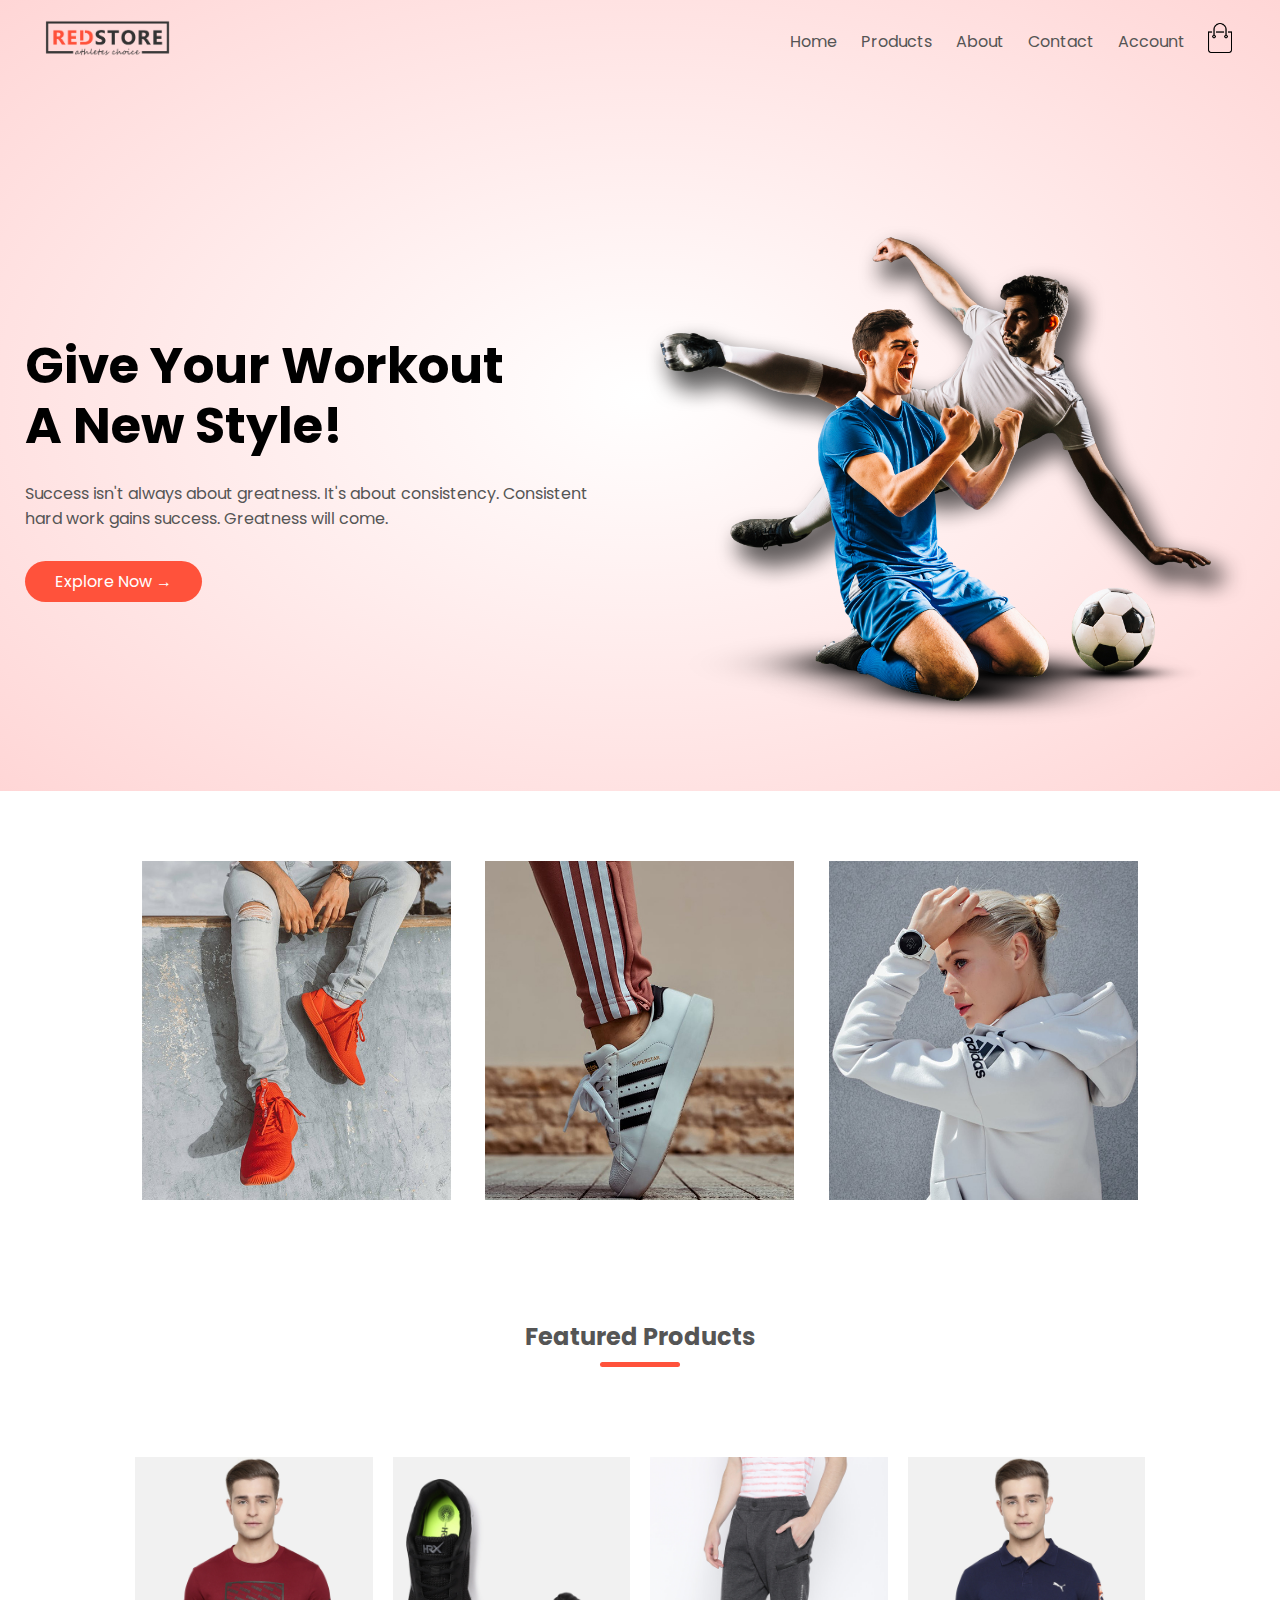
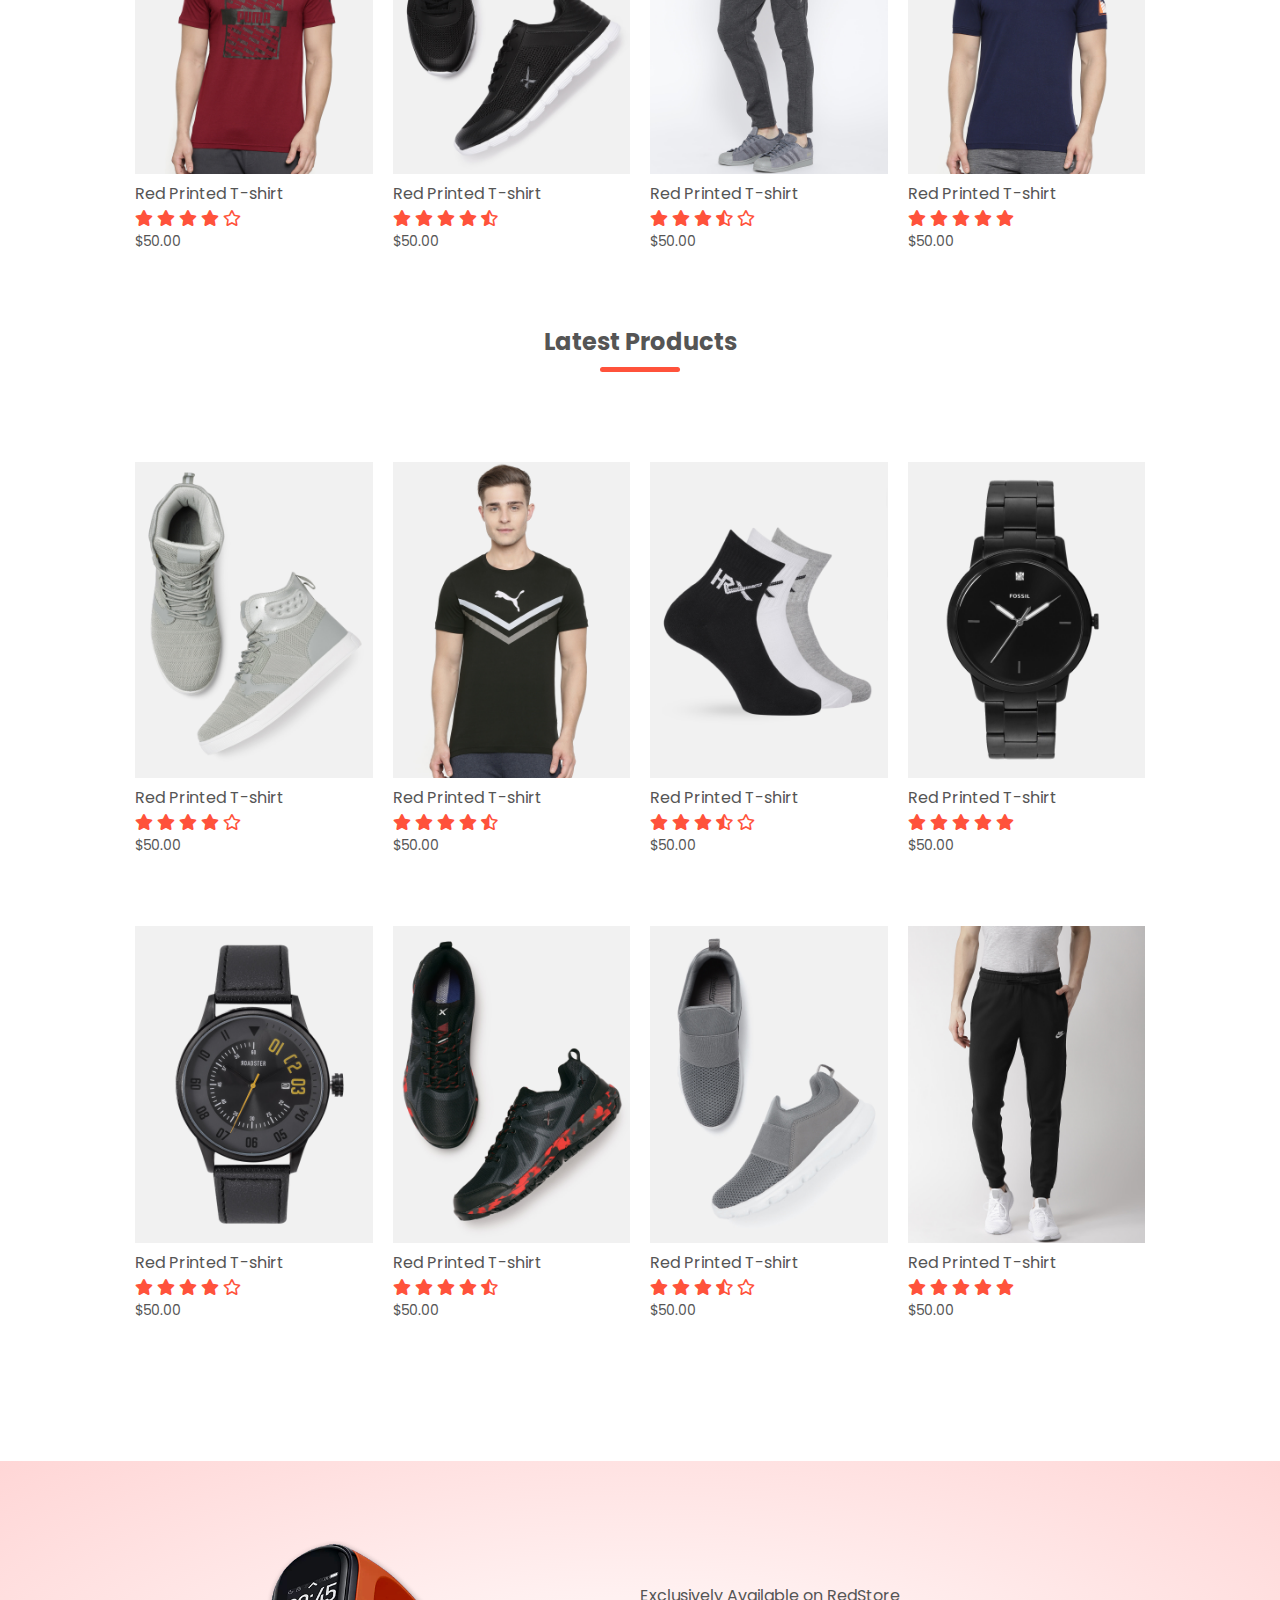
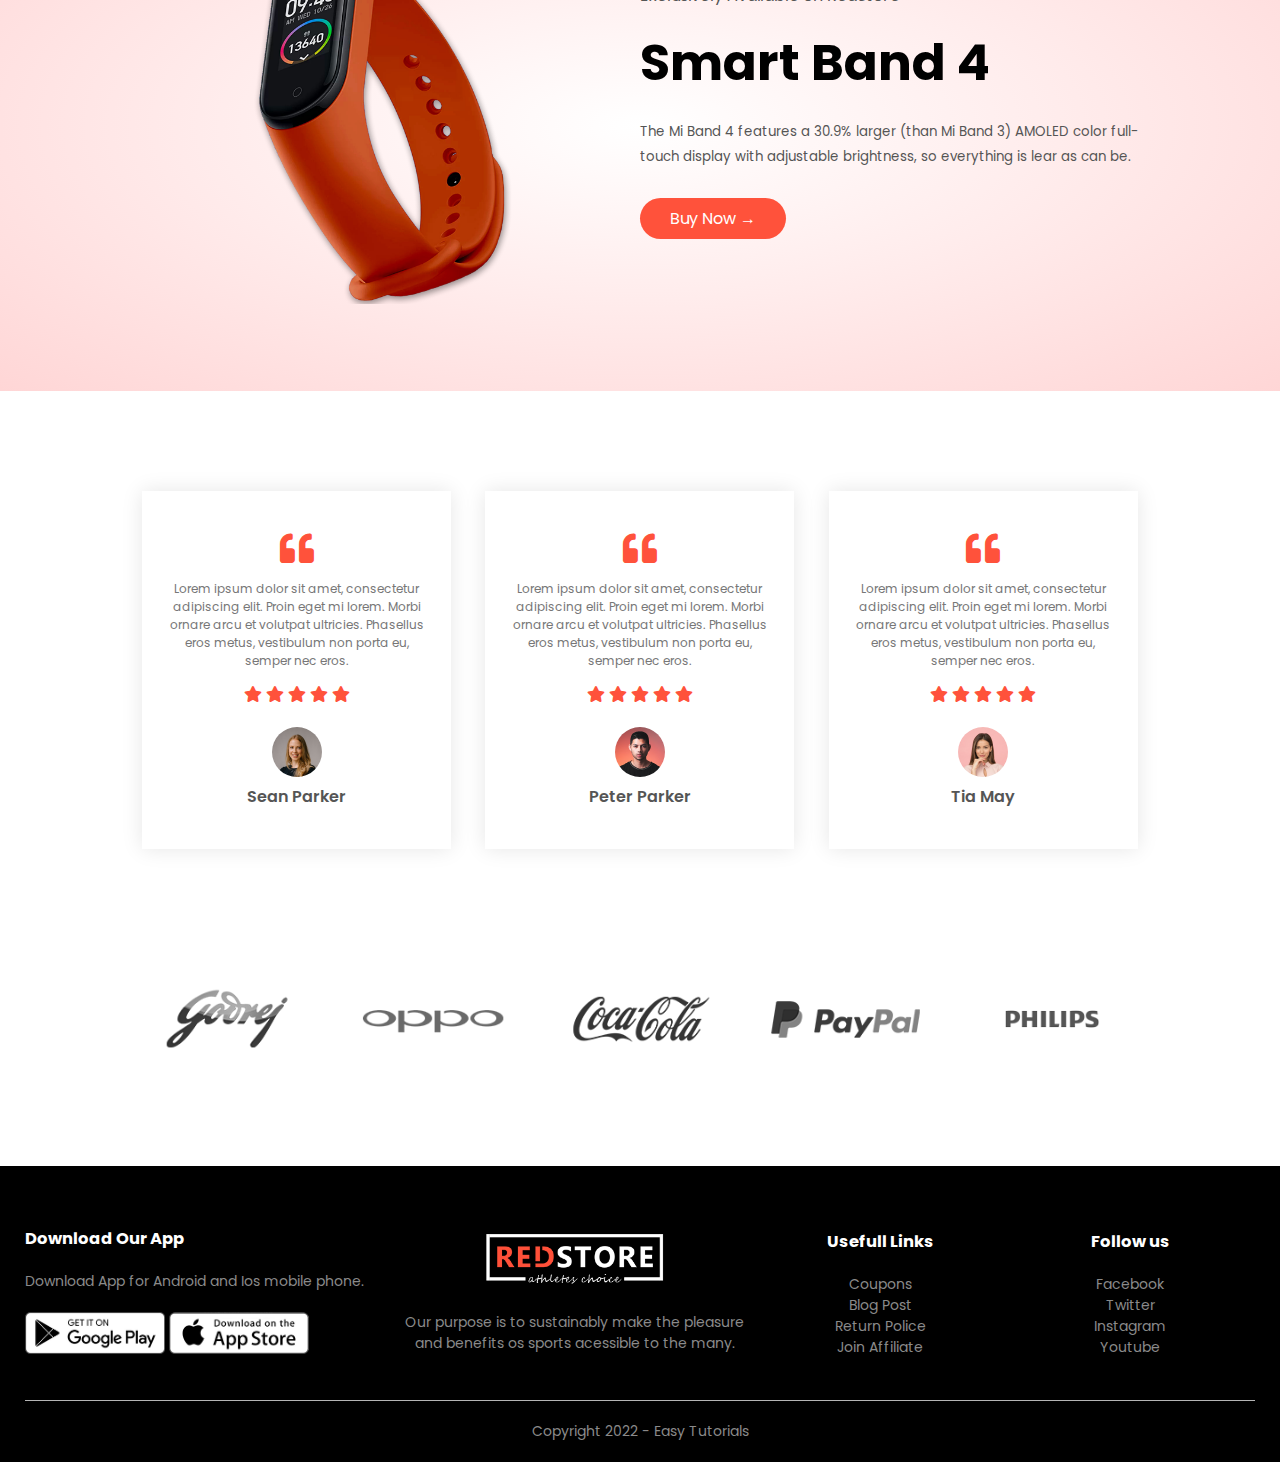
<file: index.html>
<!DOCTYPE html>
<html lang="en">
<head>
    <meta charset="UTF-8">
    <meta http-equiv="X-UA-Compatible" content="IE=edge">
    <meta name="viewport" content="width=device-width initial-scale=1.0">
    <link rel="stylesheet" href="style.css">
    <link rel="preconnect" href="https://fonts.googleapis.com">
    <link rel="preconnect" href="https://fonts.gstatic.com" crossorigin>
    <link href="https://fonts.googleapis.com/css2?family=Poppins:wght@300;400;500;600;700&display=swap" rel="stylesheet">     
    <link rel="stylesheet" href="https://cdnjs.cloudflare.com/ajax/libs/font-awesome/5.11.2/css/all.css"> <!-- link pra usar icones do awesome -->
    <title>RedStore - Ecommerce Website Design</title>
</head>
<body>

    <!-- header e primeira section -->

    <header>
        <div class="container">
            <div class="navbar">
                <div class="logo">
                    <a href="index.html"><img src="img/logo.png" width="125px"></a> <!-- posso definir largura aqui, nao precisa ser no style.css -->
                </div>
                <nav>
                    <ul id="MenuItems">
                        <li><a href="index.html">Home</a></li>
                        <li><a href="products.html">Products</a></li>
                        <li><a href="index.html">About</a></li>
                        <li><a href="index.html">Contact</a></li>
                        <li><a href="account.html">Account</a></li>
                    </ul>
                </nav>
                <a href="cart.html"><img src="img/cart.png" width="30px" height="30px"></a>
                <img src="img/menu.png" class="menu-icon" onclick="menutoggle()"> <!-- adiciona o botão de menu hamburguer em telas menores -->
            </div>
            <div class="row">
                <div class="col-2">
                    <h1>Give Your Workout<br>A New Style!</h1> <!-- <br> divide a frase no meio -->
                    <p>Success isn't always about greatness. It's about consistency. Consistent<br>hard work gains success. Greatness will come.</p>
                    <a href="#" class="btn">Explore Now &#x2192;</a>
                </div>
                <div class="col-2">
                    <img src="img/image1.png" alt="">
                </div>
            </div>
        </div>
    </header>

    <!-- Categorias -->

    <section class="categories">
        <div class="small-container">
            <div class="row"> <!-- criando 3 colunas -->
                <div class="col-3">
                    <img src="img/category-1.jpg" alt="">
                </div>
                <div class="col-3">
                    <img src="img/category-2.jpg" alt="">
                </div>
                <div class="col-3">
                    <img src="img/category-3.jpg" alt="">
                </div>
            </div>
        </div>
    </section>

    <!-- Produtos -->

    <main class="small-container">

        <h2 class="title">Featured Products</h2>

        <div class="row">

            <div class="col-4">
                <a href="products-details.html"><img src="img/product-1.jpg"></a>
                <a href="products-details.html"><h4>Red Printed T-shirt</h4></a>
                <div class="rating">  <!-- colocando qtde de estrelas do produto -->
                    <i class="fa fa-star"></i>
                    <i class="fa fa-star"></i>
                    <i class="fa fa-star"></i>
                    <i class="fa fa-star"></i>
                    <i class="far fa-star"></i>
                </div>
                <p>$50.00</p>
            </div>
            
            <div class="col-4">
                <img src="img/product-2.jpg" alt="">
                <h4>Red Printed T-shirt</h4>
                <div class="rating">  <!-- colocando qtde de estrelas do produto -->
                    <i class="fa fa-star"></i>
                    <i class="fa fa-star"></i>
                    <i class="fa fa-star"></i>
                    <i class="fa fa-star"></i>
                    <i class="fas fa-star-half-alt"></i>
                </div>
                <p>$50.00</p>
            </div>
            
            <div class="col-4">
                <img src="img/product-3.jpg" alt="">
                <h4>Red Printed T-shirt</h4>
                <div class="rating">  <!-- colocando qtde de estrelas do produto -->
                    <i class="fa fa-star"></i>
                    <i class="fa fa-star"></i>
                    <i class="fa fa-star"></i>
                    <i class="fas fa-star-half-alt"></i>
                    <i class="far fa-star"></i>
                </div>
                <p>$50.00</p>
            </div>
            
            <div class="col-4">
                <img src="img/product-4.jpg" alt="">
                <h4>Red Printed T-shirt</h4>
                <div class="rating">  <!-- colocando qtde de estrelas do produto -->
                    <i class="fa fa-star"></i>
                    <i class="fa fa-star"></i>
                    <i class="fa fa-star"></i>
                    <i class="fa fa-star"></i>
                    <i class="fa fa-star"></i>
                </div>
                <p>$50.00</p>
            </div>
        </div>

        <h2 class="title">Latest Products</h2>

        <div class="row">

            <div class="col-4">
                <img src="img/product-5.jpg" alt="">
                <h4>Red Printed T-shirt</h4>
                <div class="rating">  <!-- colocando qtde de estrelas do produto -->
                    <i class="fa fa-star"></i>
                    <i class="fa fa-star"></i>
                    <i class="fa fa-star"></i>
                    <i class="fa fa-star"></i>
                    <i class="far fa-star"></i>
                </div>
                <p>$50.00</p>
            </div>
            
            <div class="col-4">
                <img src="img/product-6.jpg" alt="">
                <h4>Red Printed T-shirt</h4>
                <div class="rating">  <!-- colocando qtde de estrelas do produto -->
                    <i class="fa fa-star"></i>
                    <i class="fa fa-star"></i>
                    <i class="fa fa-star"></i>
                    <i class="fa fa-star"></i>
                    <i class="fas fa-star-half-alt"></i>
                </div>
                <p>$50.00</p>
            </div>
            
            <div class="col-4">
                <img src="img/product-7.jpg" alt="">
                <h4>Red Printed T-shirt</h4>
                <div class="rating">  <!-- colocando qtde de estrelas do produto -->
                    <i class="fa fa-star"></i>
                    <i class="fa fa-star"></i>
                    <i class="fa fa-star"></i>
                    <i class="fas fa-star-half-alt"></i>
                    <i class="far fa-star"></i>
                </div>
                <p>$50.00</p>
            </div>
            
            <div class="col-4">
                <img src="img/product-8.jpg" alt="">
                <h4>Red Printed T-shirt</h4>
                <div class="rating">  <!-- colocando qtde de estrelas do produto -->
                    <i class="fa fa-star"></i>
                    <i class="fa fa-star"></i>
                    <i class="fa fa-star"></i>
                    <i class="fa fa-star"></i>
                    <i class="fa fa-star"></i>
                </div>
                <p>$50.00</p>
            </div>
        </div>

        <div class="row">

            <div class="col-4">
                <img src="img/product-9.jpg" alt="">
                <h4>Red Printed T-shirt</h4>
                <div class="rating">  <!-- colocando qtde de estrelas do produto -->
                    <i class="fa fa-star"></i>
                    <i class="fa fa-star"></i>
                    <i class="fa fa-star"></i>
                    <i class="fa fa-star"></i>
                    <i class="far fa-star"></i>
                </div>
                <p>$50.00</p>
            </div>
            
            <div class="col-4">
                <img src="img/product-10.jpg" alt="">
                <h4>Red Printed T-shirt</h4>
                <div class="rating">  <!-- colocando qtde de estrelas do produto -->
                    <i class="fa fa-star"></i>
                    <i class="fa fa-star"></i>
                    <i class="fa fa-star"></i>
                    <i class="fa fa-star"></i>
                    <i class="fas fa-star-half-alt"></i>
                </div>
                <p>$50.00</p>
            </div>
            
            <div class="col-4">
                <img src="img/product-11.jpg" alt="">
                <h4>Red Printed T-shirt</h4>
                <div class="rating">  <!-- colocando qtde de estrelas do produto -->
                    <i class="fa fa-star"></i>
                    <i class="fa fa-star"></i>
                    <i class="fa fa-star"></i>
                    <i class="fas fa-star-half-alt"></i>
                    <i class="far fa-star"></i>
                </div>
                <p>$50.00</p>
            </div>
            
            <div class="col-4">
                <img src="img/product-12.jpg" alt="">
                <h4>Red Printed T-shirt</h4>
                <div class="rating">  <!-- colocando qtde de estrelas do produto -->
                    <i class="fa fa-star"></i>
                    <i class="fa fa-star"></i>
                    <i class="fa fa-star"></i>
                    <i class="fa fa-star"></i>
                    <i class="fa fa-star"></i>
                </div>
                <p>$50.00</p>
            </div>
        </div>
    </main>

    <!-- Ofertas -->

    <section class="offer">
        <div class="small-container">
            <div class="row">
                <div class="col-2">
                    <img class="offer-img" src="img/exclusive.png">
                </div>
                <div class="col-2">
                    <p>Exclusively Available on RedStore</p>
                    <h1>Smart Band 4</h1>
                    <small>The Mi Band 4 features a 30.9% larger (than Mi Band 3) AMOLED color full-touch display with adjustable brightness, so everything is lear as can be.</small>
                    <a href="" class="btn">Buy Now &#8594</a>
                </div>
            </div>
        </div>
    </section>

    <!-- Opiniões -->

    <section class="testimonial">
        <div class="small-container">
            <div class="row">

                <div class="col-3"> <!-- Primeiro usuario -->
                    <i class="fas fa-quote-left"></i>
                    <p>Lorem ipsum dolor sit amet, consectetur adipiscing elit. Proin eget mi lorem. Morbi ornare arcu et volutpat ultricies. Phasellus eros metus, vestibulum non porta eu, semper nec eros.</p>
                    <div class="rating">  <!-- colocando qtde de estrelas do produto -->
                        <i class="fa fa-star"></i>
                        <i class="fa fa-star"></i>
                        <i class="fa fa-star"></i>
                        <i class="fa fa-star"></i>
                        <i class="fa fa-star"></i>
                    </div>
                    <img src="img/user-1.png" alt="">
                    <h3>Sean Parker</h3>
                </div>

                <div class="col-3"> <!-- Segundo usuario -->
                    <i class="fas fa-quote-left"></i>
                    <p>Lorem ipsum dolor sit amet, consectetur adipiscing elit. Proin eget mi lorem. Morbi ornare arcu et volutpat ultricies. Phasellus eros metus, vestibulum non porta eu, semper nec eros.</p>
                    <div class="rating">  <!-- colocando qtde de estrelas do produto -->
                        <i class="fa fa-star"></i>
                        <i class="fa fa-star"></i>
                        <i class="fa fa-star"></i>
                        <i class="fa fa-star"></i>
                        <i class="fa fa-star"></i>
                    </div>
                    <img src="img/user-2.png" alt="">
                    <h3>Peter Parker</h3>
                </div>

                <div class="col-3"> <!-- Terceiro usuario -->
                    <i class="fas fa-quote-left"></i>
                    <p>Lorem ipsum dolor sit amet, consectetur adipiscing elit. Proin eget mi lorem. Morbi ornare arcu et volutpat ultricies. Phasellus eros metus, vestibulum non porta eu, semper nec eros.</p>
                    <div class="rating">  <!-- colocando qtde de estrelas do produto -->
                        <i class="fa fa-star"></i>
                        <i class="fa fa-star"></i>
                        <i class="fa fa-star"></i>
                        <i class="fa fa-star"></i>
                        <i class="fa fa-star"></i>
                    </div>
                    <img src="img/user-3.png" alt="">
                    <h3>Tia May</h3>
                </div>
                
            </div>

        </div>
    </section>

    <!-- Marcas -->

    <section class="brands">
        <div class="small-container">
            <div class="row">

                <div class="col-5">
                    <img src="img/logo-godrej.png" alt="">
                </div>
                <div class="col-5">
                    <img src="img/logo-oppo.png" alt="">
                </div>
                <div class="col-5">
                    <img src="img/logo-coca-cola.png" alt="">
                </div>
                <div class="col-5">
                    <img src="img/logo-paypal.png" alt="">
                </div>
                <div class="col-5">
                    <img src="img/logo-philips.png" alt="">
                </div>

            </div>
        </div>
    </section>

    <!-- Rodapé -->

    <footer class="footer">
        <div class="container">
            <div class="row">

                <div class="footer-col-1">
                    <h3>Download Our App</h3>
                    <p>Download App for Android and Ios mobile phone.</p>
                    <div class="app-logo">
                        <img src="img/play-store.png">
                        <img src="img/app-store.png">
                    </div>
                </div>
                <div class="footer-col-2">
                    <img src="img/logo-white.png" alt="">
                    <p>Our purpose is to sustainably make the pleasure and benefits os sports acessible to the many.</p>
                </div>
                <div class="footer-col-3">
                    <h3>Usefull Links</h3>
                    <ul>
                        <li>Coupons</li>
                        <li>Blog Post</li>
                        <li>Return Police</li>
                        <li>Join Affiliate</li>
                    </ul>
                </div>
                <div class="footer-col-4">
                    <h3>Follow us</h3>
                    <ul>
                        <li>Facebook</li>
                        <li>Twitter</li>
                        <li>Instagram</li>
                        <li>Youtube</li>
                    </ul>
                </div>
            </div>
            <hr> <!-- coloca uma linha horizontal -->
            <p class="copyright">Copyright 2022 - Easy Tutorials</p>
        </div>
    </footer>  


<!-- JS da troca de menu -->

<script>

    var MenuItems = document.getElementById("MenuItems");
    MenuItems.style.maxHeight = "0px";

    function menutoggle() {
        if (MenuItems.style.maxHeight == "0px") 
            {
                MenuItems.style.maxHeight = "200px";
            }
        else 
            {
                MenuItems.style.maxHeight = "0px"; 
            }
    }
</script>
    
</body>
</html>
</file>
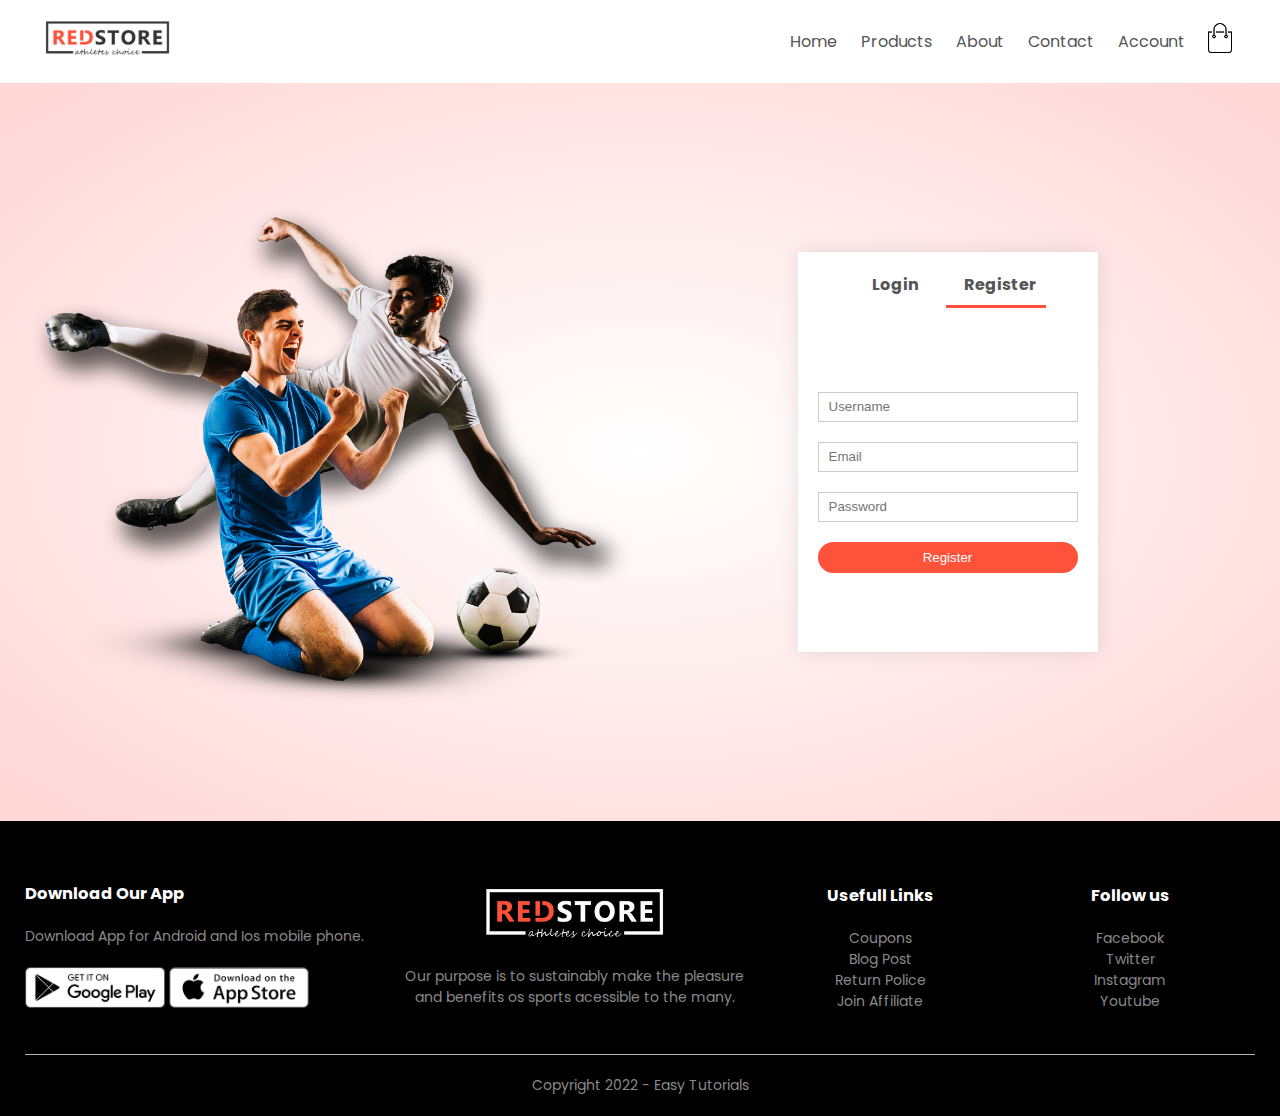
<file: account.html>
<!DOCTYPE html>
<html lang="en">
<head>
    <meta charset="UTF-8">
    <meta http-equiv="X-UA-Compatible" content="IE=edge">
    <meta name="viewport" content="width=device-width initial-scale=1.0">
    <link rel="stylesheet" href="style.css">
    <link rel="preconnect" href="https://fonts.googleapis.com">
    <link rel="preconnect" href="https://fonts.gstatic.com" crossorigin>
    <link href="https://fonts.googleapis.com/css2?family=Poppins:wght@300;400;500;600;700&display=swap" rel="stylesheet">     
    <link rel="stylesheet" href="https://cdnjs.cloudflare.com/ajax/libs/font-awesome/5.11.2/css/all.css"> <!-- link pra usar icones do awesome -->
    <title>All Products - RedStore</title>
</head>
<body>

    <!-- header e primeira section -->

    
    <div class="container">
        <div class="navbar">
            <div class="logo">
                <a href="index.html"><img src="img/logo.png" width="125px"></a> <!-- posso definir largura aqui, nao precisa ser no style.css -->
            </div>
            <nav>
                <ul id="MenuItems">
                    <li><a href="index.html">Home</a></li>
                    <li><a href="products.html">Products</a></li>
                    <li><a href="index.html">About</a></li>
                    <li><a href="index.html">Contact</a></li>
                    <li><a href="account.html">Account</a></li>
                </ul>
            </nav>
            <a href="cart.html"><img src="img/cart.png" width="30px" height="30px"></a>
            <img src="img/menu.png" class="menu-icon" onclick="menutoggle()"> <!-- adiciona o botão de menu hamburguer em telas menores -->
        </div>            
    </div>
    
    <!-- Accunt Page -->

    <div class="account-page">
        <div class="container">
            <div class="row">

                <div class="col-2">
                    <img src="img/image1.png" alt="">
                </div>
                <div class="col-2">
                    <div class="form-container">
                        <div class="form-btn">
                            <span onclick="login()">Login</span>
                            <span onclick="register()">Register</span>
                            <hr id="Indicator">
                        </div>

                        <form id="LoginForm">
                            <input type="text" placeholder="Username">
                            <input type="password" placeholder="Password">
                            <button type="submit" class="btn">Login</button>
                            <a href="">Forgot password</a>
                        </form>

                        <form id="RegForm">
                            <input type="text" placeholder="Username">
                            <input type="email" placeholder="Email">
                            <input type="password" placeholder="Password">
                            <button type="submit" class="btn">Register</button>                            
                        </form>

                    </div>
                </div>

            </div>
        </div>
    </div>


    

    

  




   

    

    <!-- Rodapé -->

    <footer class="footer">
        <div class="container">
            <div class="row">

                <div class="footer-col-1">
                    <h3>Download Our App</h3>
                    <p>Download App for Android and Ios mobile phone.</p>
                    <div class="app-logo">
                        <img src="img/play-store.png">
                        <img src="img/app-store.png">
                    </div>
                </div>
                <div class="footer-col-2">
                    <img src="img/logo-white.png" alt="">
                    <p>Our purpose is to sustainably make the pleasure and benefits os sports acessible to the many.</p>
                </div>
                <div class="footer-col-3">
                    <h3>Usefull Links</h3>
                    <ul>
                        <li>Coupons</li>
                        <li>Blog Post</li>
                        <li>Return Police</li>
                        <li>Join Affiliate</li>
                    </ul>
                </div>
                <div class="footer-col-4">
                    <h3>Follow us</h3>
                    <ul>
                        <li>Facebook</li>
                        <li>Twitter</li>
                        <li>Instagram</li>
                        <li>Youtube</li>
                    </ul>
                </div>
            </div>
            <hr> <!-- coloca uma linha horizontal -->
            <p class="copyright">Copyright 2022 - Easy Tutorials</p>


        </div>
    </footer>

    <!-- JS da troca de menu -->

    <script>

        var MenuItems = document.getElementById("MenuItems");
        MenuItems.style.maxHeight = "0px";

        function menutoggle() {
            if (MenuItems.style.maxHeight == "0px") 
                {
                    MenuItems.style.maxHeight = "200px";
                }
            else 
                {
                    MenuItems.style.maxHeight = "0px"; 
                }
        }
    </script>

    <!-- JS da troca entre Login e Registro -->

    <script>

        var LoginForm = document.getElementById("LoginForm");
        var RegForm = document.getElementById("RegForm");
        var Indicator = document.getElementById("Indicator");

        function register() {
            RegForm.style.transform = "translateX(0px)";
            LoginForm.style.transform = "translateX(0px)";
            Indicator.style.transform = "translateX(100px)";
        }

        function login() {
            RegForm.style.transform = "translateX(300px)";
            LoginForm.style.transform = "translateX(300px)";
            Indicator.style.transform = "translateX(0px)";
        }



    </script>
    
</body>
</html>
</file>
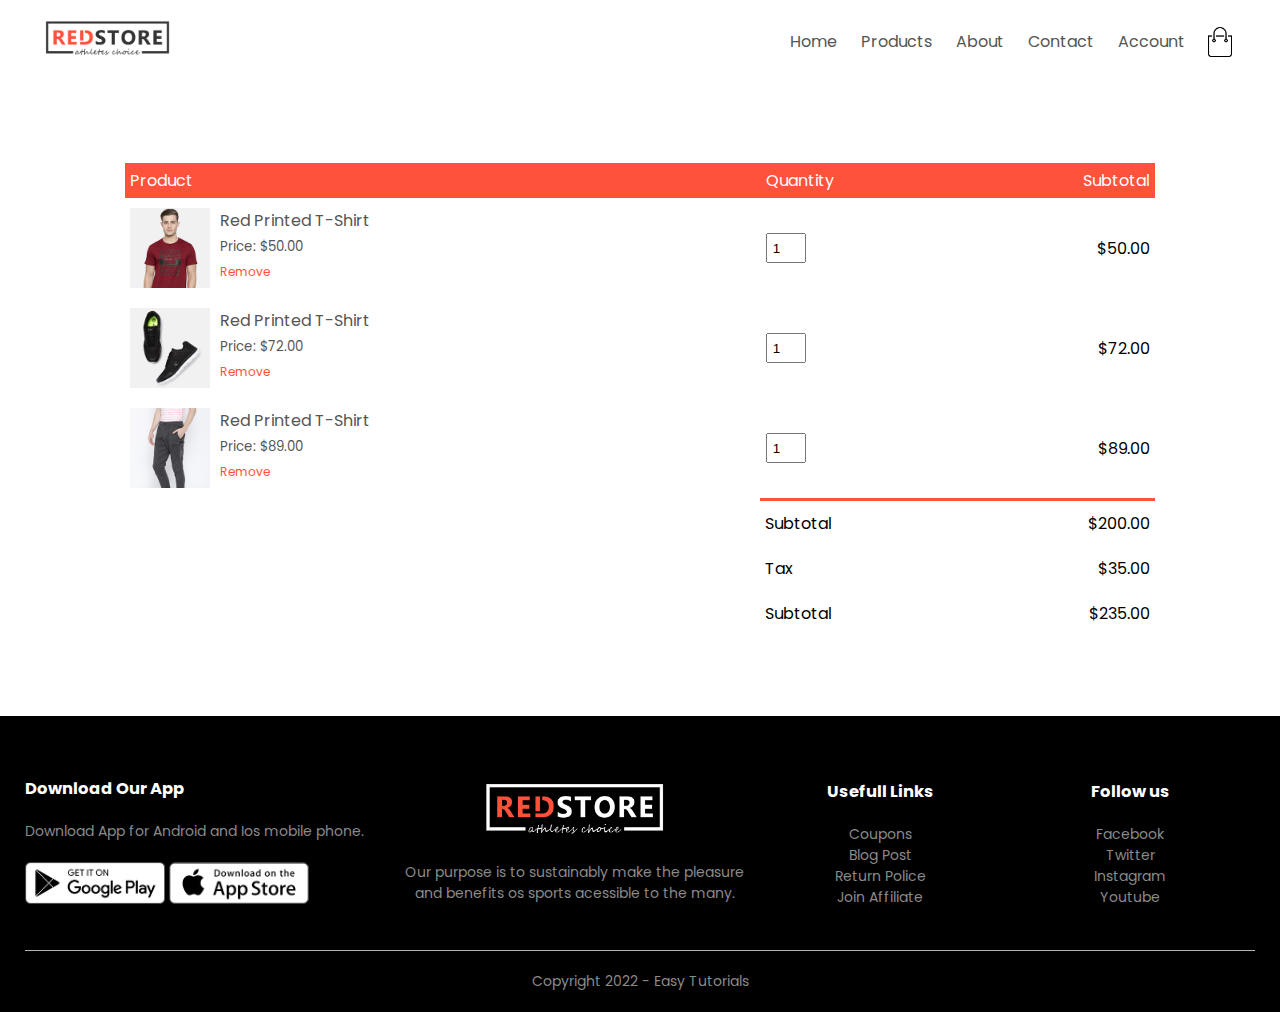
<file: cart.html>
<!DOCTYPE html>
<html lang="en">
<head>
    <meta charset="UTF-8">
    <meta http-equiv="X-UA-Compatible" content="IE=edge">
    <meta name="viewport" content="width=device-width initial-scale=1.0">
    <link rel="stylesheet" href="style.css">
    <link rel="preconnect" href="https://fonts.googleapis.com">
    <link rel="preconnect" href="https://fonts.gstatic.com" crossorigin>
    <link href="https://fonts.googleapis.com/css2?family=Poppins:wght@300;400;500;600;700&display=swap" rel="stylesheet">     
    <link rel="stylesheet" href="https://cdnjs.cloudflare.com/ajax/libs/font-awesome/5.11.2/css/all.css"> <!-- link pra usar icones do awesome -->
    <title>All Products - RedStore</title>
</head>
<body>

    <!-- header e primeira section -->

    
    <div class="container">
        <div class="navbar">
            <div class="logo">
                <img src="img/logo.png" width="125px"> <!-- posso definir largura aqui, nao precisa ser no style.css -->
            </div>
            <nav>
                <ul id="MenuItems">
                    <li><a href="#">Home</a></li>
                    <li><a href="#">Products</a></li>
                    <li><a href="#">About</a></li>
                    <li><a href="#">Contact</a></li>
                    <li><a href="#">Account</a></li>
                </ul>
            </nav>
            <img src="img/cart.png" width="30px" height="30px">
            <img src="img/menu.png" class="menu-icon" onclick="menutoggle()"> <!-- adiciona o botão de menu hamburguer em telas menores -->
        </div>            
    </div>
    
    <!-- Detalhes dos itens no carrinho -->

    <div class="small-container cart-page">
        <table>
            <tr> <!-- Titulos da tabela -->
                <th>Product</th>
                <th>Quantity</th>
                <th>Subtotal</th>
            </tr>

            <tr> <!-- Descrição dos itens -->
                <td>
                    <div class="cart-info"> <!-- Primeiro produto -->
                        <img src="img/buy-1.jpg" alt=""> 
                        <div>
                            <p>Red Printed T-Shirt</p>
                            <small>Price: $50.00</small>
                            <br>
                            <a href="">Remove</a>
                        </div>
                    </div>
                </td>
                <td><input type="number" value="1"></td>
                <td>$50.00</td>
            </tr>

            <tr> <!-- Descrição dos itens -->
                <td>
                    <div class="cart-info"> <!-- Segundo produto -->
                        <img src="img/buy-2.jpg" alt=""> 
                        <div>
                            <p>Red Printed T-Shirt</p>
                            <small>Price: $72.00</small>
                            <br>
                            <a href="">Remove</a>
                        </div>
                    </div>
                </td>
                <td><input type="number" value="1"></td>
                <td>$72.00</td>
            </tr>

            <tr> <!-- Descrição dos itens -->
                <td>
                    <div class="cart-info"> <!-- Terceiro produto -->
                        <img src="img/buy-3.jpg" alt=""> 
                        <div>
                            <p>Red Printed T-Shirt</p>
                            <small>Price: $89.00</small>
                            <br>
                            <a href="">Remove</a>
                        </div>
                    </div>
                </td>
                <td><input type="number" value="1"></td>
                <td>$89.00</td>
            </tr>

        </table>

        <div class="total-price">
            <table>
                <tr>
                    <td>Subtotal</td>
                    <td>$200.00</td>
                </tr>
                <tr>
                    <td>Tax</td>
                    <td>$35.00</td>
                </tr>
                <tr>
                    <td>Subtotal</td>
                    <td>$235.00</td>
                </tr>
            </table>
        </div>
        
    </div>

    

    

  




   

    

    <!-- Rodapé -->

    <footer class="footer">
        <div class="container">
            <div class="row">

                <div class="footer-col-1">
                    <h3>Download Our App</h3>
                    <p>Download App for Android and Ios mobile phone.</p>
                    <div class="app-logo">
                        <img src="img/play-store.png">
                        <img src="img/app-store.png">
                    </div>
                </div>
                <div class="footer-col-2">
                    <img src="img/logo-white.png" alt="">
                    <p>Our purpose is to sustainably make the pleasure and benefits os sports acessible to the many.</p>
                </div>
                <div class="footer-col-3">
                    <h3>Usefull Links</h3>
                    <ul>
                        <li>Coupons</li>
                        <li>Blog Post</li>
                        <li>Return Police</li>
                        <li>Join Affiliate</li>
                    </ul>
                </div>
                <div class="footer-col-4">
                    <h3>Follow us</h3>
                    <ul>
                        <li>Facebook</li>
                        <li>Twitter</li>
                        <li>Instagram</li>
                        <li>Youtube</li>
                    </ul>
                </div>
            </div>
            <hr> <!-- coloca uma linha horizontal -->
            <p class="copyright">Copyright 2022 - Easy Tutorials</p>


        </div>
    </footer>

    <!-- JS da troca de menu -->

    <script>

        var MenuItems = document.getElementById("MenuItems");
        MenuItems.style.maxHeight = "0px";

        function menutoggle() {
            if (MenuItems.style.maxHeight == "0px") 
                {
                    MenuItems.style.maxHeight = "200px";
                }
            else 
                {
                    MenuItems.style.maxHeight = "0px"; 
                }
        }
    </script>
    
</body>
</html>
</file>
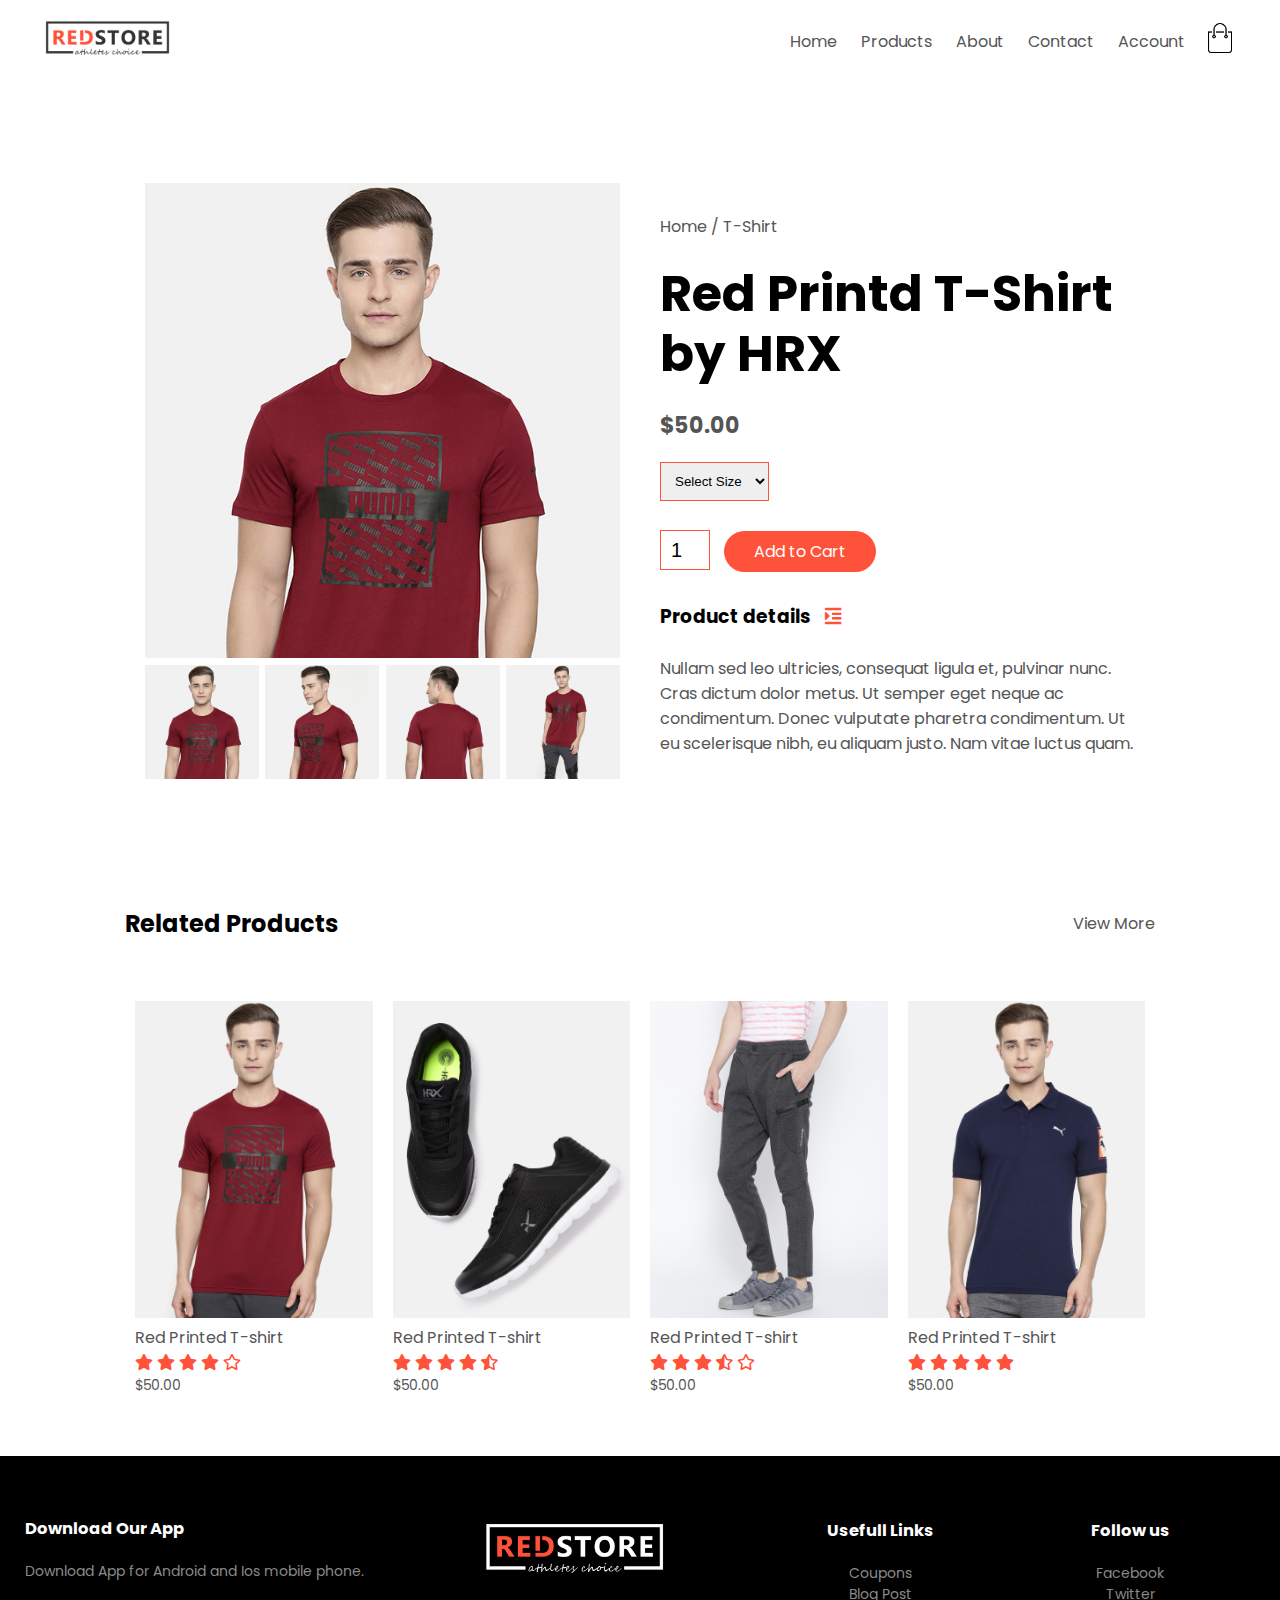
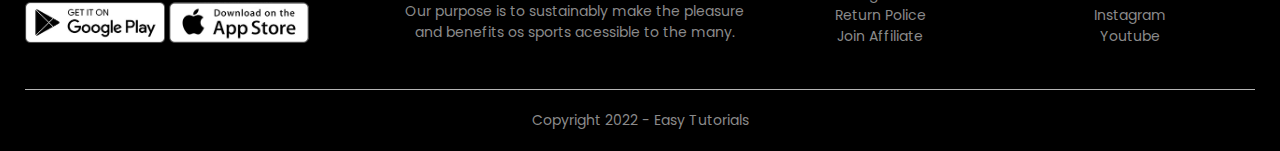
<file: products-details.html>
<!DOCTYPE html>
<html lang="en">
<head>
    <meta charset="UTF-8">
    <meta http-equiv="X-UA-Compatible" content="IE=edge">
    <meta name="viewport" content="width=device-width initial-scale=1.0">
    <link rel="stylesheet" href="style.css">
    <link rel="preconnect" href="https://fonts.googleapis.com">
    <link rel="preconnect" href="https://fonts.gstatic.com" crossorigin>
    <link href="https://fonts.googleapis.com/css2?family=Poppins:wght@300;400;500;600;700&display=swap" rel="stylesheet">     
    <link rel="stylesheet" href="https://cdnjs.cloudflare.com/ajax/libs/font-awesome/5.11.2/css/all.css"> <!-- link pra usar icones do awesome -->
    <title>All Products - RedStore</title>
</head>

<body>

    <!-- header e primeira section -->
    
    <div class="container">
        <div class="navbar">
            <div class="logo">
                <a href="index.html"><img src="img/logo.png" width="125px"></a> <!-- posso definir largura aqui, nao precisa ser no style.css -->
            </div>
            <nav>
                <ul id="MenuItems">
                    <li><a href="index.html">Home</a></li>
                    <li><a href="products.html">Products</a></li>
                    <li><a href="index.html">About</a></li>
                    <li><a href="index.html">Contact</a></li>
                    <li><a href="account.html">Account</a></li>
                </ul>
            </nav>
            <a href="cart.html"><img src="img/cart.png" width="30px" height="30px"></a>
            <img src="img/menu.png" class="menu-icon" onclick="menutoggle()"> <!-- adiciona o botão de menu hamburguer em telas menores -->
        </div>            
    </div>
    
    <!-- Detalhes do Produto -->

    <div class="small-container single-product">
        <div class="row">

            <div class="col-2">
                <img src="img/gallery-1.jpg" width="100%" id="ProductImg">

                <div class="small-img-row">
                    <div class="small-img-col">
                        <img src="img/gallery-1.jpg" width="100%" class="small-img">
                    </div>
                    <div class="small-img-col">
                        <img src="img/gallery-2.jpg" width="100%" class="small-img">
                    </div>
                    <div class="small-img-col">
                        <img src="img/gallery-3.jpg" width="100%" class="small-img">
                    </div>
                    <div class="small-img-col">
                        <img src="img/gallery-4.jpg" width="100%" class="small-img">
                    </div>
                </div>
            </div>

            <div class="col-2">
                <p>Home / T-Shirt</p>
                <h1>Red Printd T-Shirt by HRX</h1>
                <h4>$50.00</h4>
                <select>
                    <option>Select Size</option>
                    <option>XXL</option>
                    <option>XL</option>
                    <option>Large</option>
                    <option>Medium</option>
                    <option>Small</option>
                </select>
                <input type="number" value="1">
                <a href="#" class="btn">Add to Cart</a>

                <h3>Product details <i class="fa fa-indent"></i></h3>
                <br>
                <p>Nullam sed leo ultricies, consequat ligula et, pulvinar nunc. Cras dictum dolor metus. Ut semper eget neque ac condimentum. Donec vulputate pharetra condimentum. Ut eu scelerisque nibh, eu aliquam justo. Nam vitae luctus quam.</p>
            </div>
        </div>
    </div>

    <!-- Titulo -->

    <div class="small-container">
        <div class="row row-2">
            <h2>Related Products</h2>
            <p>View More</p>
        </div>
    </div>

    <!-- Produtos -->

    <main class="small-container">

        <div class="row">

            <div class="col-4">
                <img src="img/product-1.jpg" alt="">
                <h4>Red Printed T-shirt</h4>
                <div class="rating">  <!-- colocando qtde de estrelas do produto -->
                    <i class="fa fa-star"></i>
                    <i class="fa fa-star"></i>
                    <i class="fa fa-star"></i>
                    <i class="fa fa-star"></i>
                    <i class="far fa-star"></i>
                </div>
                <p>$50.00</p>
            </div>
            
            <div class="col-4">
                <img src="img/product-2.jpg" alt="">
                <h4>Red Printed T-shirt</h4>
                <div class="rating">  <!-- colocando qtde de estrelas do produto -->
                    <i class="fa fa-star"></i>
                    <i class="fa fa-star"></i>
                    <i class="fa fa-star"></i>
                    <i class="fa fa-star"></i>
                    <i class="fas fa-star-half-alt"></i>
                </div>
                <p>$50.00</p>
            </div>
            
            <div class="col-4">
                <img src="img/product-3.jpg" alt="">
                <h4>Red Printed T-shirt</h4>
                <div class="rating">  <!-- colocando qtde de estrelas do produto -->
                    <i class="fa fa-star"></i>
                    <i class="fa fa-star"></i>
                    <i class="fa fa-star"></i>
                    <i class="fas fa-star-half-alt"></i>
                    <i class="far fa-star"></i>
                </div>
                <p>$50.00</p>
            </div>
            
            <div class="col-4">
                <img src="img/product-4.jpg" alt="">
                <h4>Red Printed T-shirt</h4>
                <div class="rating">  <!-- colocando qtde de estrelas do produto -->
                    <i class="fa fa-star"></i>
                    <i class="fa fa-star"></i>
                    <i class="fa fa-star"></i>
                    <i class="fa fa-star"></i>
                    <i class="fa fa-star"></i>
                </div>
                <p>$50.00</p>
            </div>
        </div> 

    </main> 

    <!-- Rodapé -->

    <footer class="footer">
        <div class="container">
            <div class="row">

                <div class="footer-col-1">
                    <h3>Download Our App</h3>
                    <p>Download App for Android and Ios mobile phone.</p>
                    <div class="app-logo">
                        <img src="img/play-store.png">
                        <img src="img/app-store.png">
                    </div>
                </div>
                <div class="footer-col-2">
                    <img src="img/logo-white.png" alt="">
                    <p>Our purpose is to sustainably make the pleasure and benefits os sports acessible to the many.</p>
                </div>
                <div class="footer-col-3">
                    <h3>Usefull Links</h3>
                    <ul>
                        <li>Coupons</li>
                        <li>Blog Post</li>
                        <li>Return Police</li>
                        <li>Join Affiliate</li>
                    </ul>
                </div>
                <div class="footer-col-4">
                    <h3>Follow us</h3>
                    <ul>
                        <li>Facebook</li>
                        <li>Twitter</li>
                        <li>Instagram</li>
                        <li>Youtube</li>
                    </ul>
                </div>
            </div>
            <hr> <!-- coloca uma linha horizontal -->
            <p class="copyright">Copyright 2022 - Easy Tutorials</p>


        </div>
    </footer> 

    <!-- JS da troca de menu -->

    <script>

        var MenuItems = document.getElementById("MenuItems");
        MenuItems.style.maxHeight = "0px";

        function menutoggle() {
            if (MenuItems.style.maxHeight == "0px") 
                {
                    MenuItems.style.maxHeight = "200px";
                }
            else 
                {
                    MenuItems.style.maxHeight = "0px"; 
                }
        }
    </script>

    <!-- JS da troca de imagens do produto -->

    <script>

        var ProductImg = document.getElementById("ProductImg"); /* variavel de caminho da imagem grande */
        var SmallImg = document.getElementsByClassName("small-img"); /* variavel de caminho da imagem pequena */

        /* Como temos quatro imagens pequenas, colocamos o nome da classe igual em todas,
        transformamos um array quando colocamos SmallImg[0],
        assim, quando clicamos em uma das imagens pequenas,
        o endereço da imagem grande assume o valor dessa imagem, trocando a imagem! */

        SmallImg[0].onclick = function() 
        {
            ProductImg.src = SmallImg[0].src;
        }
        SmallImg[1].onclick = function() 
        {
            ProductImg.src = SmallImg[1].src;
        }
        SmallImg[2].onclick = function() 
        {
            ProductImg.src = SmallImg[2].src;
        }
        SmallImg[3].onclick = function() 
        {
            ProductImg.src = SmallImg[3].src;
        }

    </script>
    
</body>
</html>
</file>
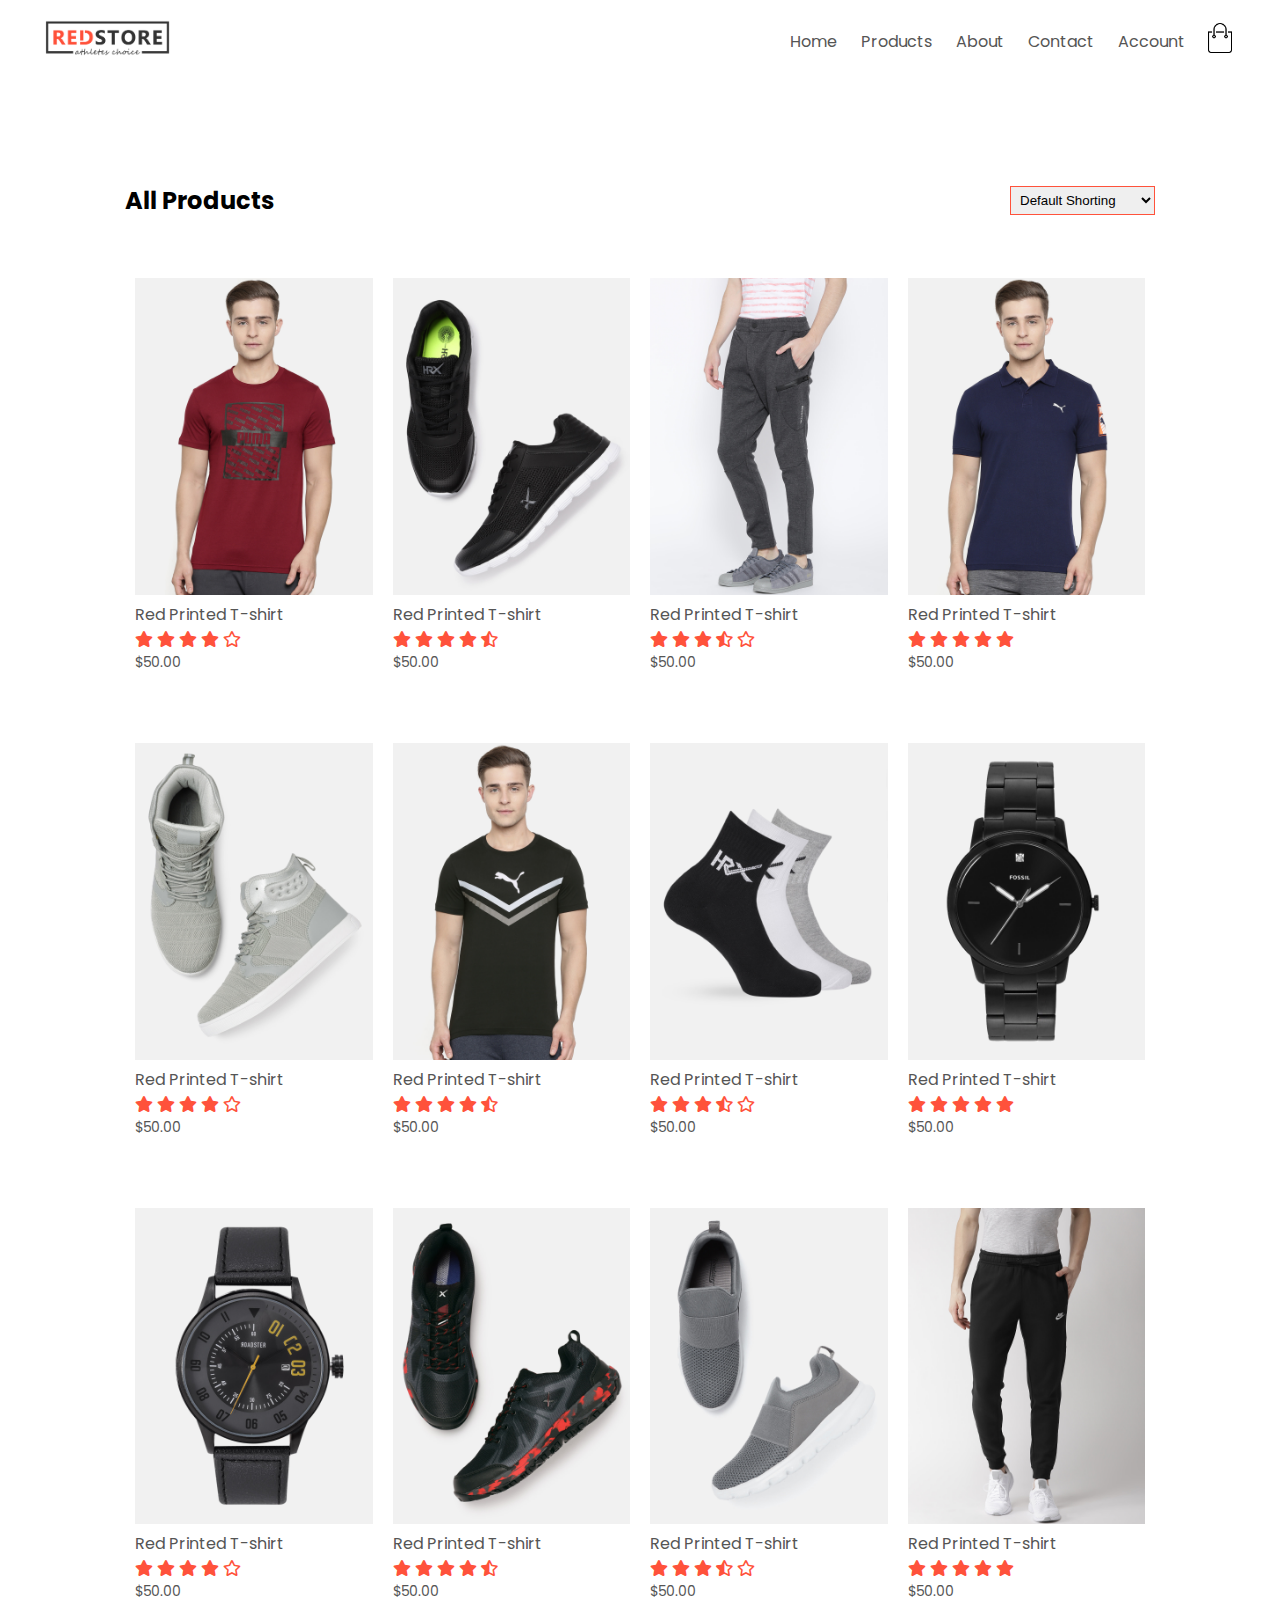
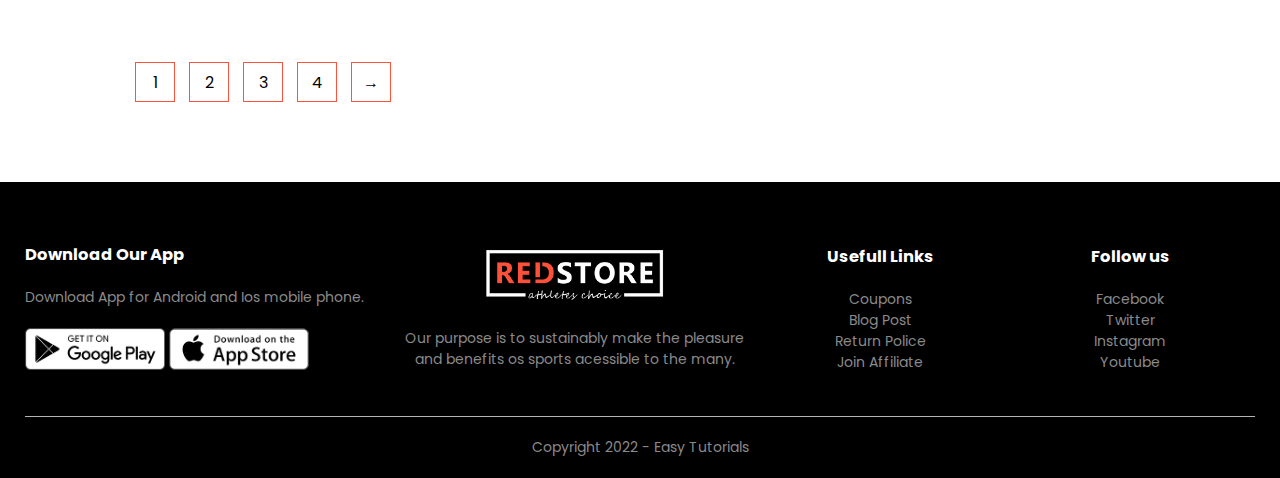
<file: products.html>
<!DOCTYPE html>
<html lang="en">
<head>
    <meta charset="UTF-8">
    <meta http-equiv="X-UA-Compatible" content="IE=edge">
    <meta name="viewport" content="width=device-width initial-scale=1.0">
    <link rel="stylesheet" href="style.css">
    <link rel="preconnect" href="https://fonts.googleapis.com">
    <link rel="preconnect" href="https://fonts.gstatic.com" crossorigin>
    <link href="https://fonts.googleapis.com/css2?family=Poppins:wght@300;400;500;600;700&display=swap" rel="stylesheet">     
    <link rel="stylesheet" href="https://cdnjs.cloudflare.com/ajax/libs/font-awesome/5.11.2/css/all.css"> <!-- link pra usar icones do awesome -->
    <title>All Products - RedStore</title>
</head>
<body>

    <!-- header e primeira section -->
    
    <div class="container">
        <div class="navbar">
            <div class="logo">
                <a href="index.html"><img src="img/logo.png" width="125px"></a> <!-- posso definir largura aqui, nao precisa ser no style.css -->
            </div>
            <nav>
                <ul id="MenuItems">
                    <li><a href="index.html">Home</a></li>
                    <li><a href="products.html">Products</a></li>
                    <li><a href="index.html">About</a></li>
                    <li><a href="index.html">Contact</a></li>
                    <li><a href="account.html">Account</a></li>
                </ul>
            </nav>
            <a href="cart.html"><img src="img/cart.png" width="30px" height="30px"></a>
            <img src="img/menu.png" class="menu-icon" onclick="menutoggle()"> <!-- adiciona o botão de menu hamburguer em telas menores -->
        </div>            
    </div>
    
    <main class="small-container">

        <div class="row row-2">
            <h2>All Products</h2>
            <select> <!-- cria um menu dropdown -->
                <option>Default Shorting</option>
                <option>Short by Price</option>
                <option>Short by Popularity</option>
                <option>Short by Rating</option>
                <option>Short by Sale</option>
            </select>
        </div>

        <div class="row">

            <div class="col-4">
                <img src="img/product-1.jpg" alt="">
                <h4>Red Printed T-shirt</h4>
                <div class="rating">  <!-- colocando qtde de estrelas do produto -->
                    <i class="fa fa-star"></i>
                    <i class="fa fa-star"></i>
                    <i class="fa fa-star"></i>
                    <i class="fa fa-star"></i>
                    <i class="far fa-star"></i>
                </div>
                <p>$50.00</p>
            </div>
            
            <div class="col-4">
                <img src="img/product-2.jpg" alt="">
                <h4>Red Printed T-shirt</h4>
                <div class="rating">  <!-- colocando qtde de estrelas do produto -->
                    <i class="fa fa-star"></i>
                    <i class="fa fa-star"></i>
                    <i class="fa fa-star"></i>
                    <i class="fa fa-star"></i>
                    <i class="fas fa-star-half-alt"></i>
                </div>
                <p>$50.00</p>
            </div>
            
            <div class="col-4">
                <img src="img/product-3.jpg" alt="">
                <h4>Red Printed T-shirt</h4>
                <div class="rating">  <!-- colocando qtde de estrelas do produto -->
                    <i class="fa fa-star"></i>
                    <i class="fa fa-star"></i>
                    <i class="fa fa-star"></i>
                    <i class="fas fa-star-half-alt"></i>
                    <i class="far fa-star"></i>
                </div>
                <p>$50.00</p>
            </div>
            
            <div class="col-4">
                <img src="img/product-4.jpg" alt="">
                <h4>Red Printed T-shirt</h4>
                <div class="rating">  <!-- colocando qtde de estrelas do produto -->
                    <i class="fa fa-star"></i>
                    <i class="fa fa-star"></i>
                    <i class="fa fa-star"></i>
                    <i class="fa fa-star"></i>
                    <i class="fa fa-star"></i>
                </div>
                <p>$50.00</p>
            </div>
        </div>  
        
        <div class="row">

            <div class="col-4">
                <img src="img/product-5.jpg" alt="">
                <h4>Red Printed T-shirt</h4>
                <div class="rating">  <!-- colocando qtde de estrelas do produto -->
                    <i class="fa fa-star"></i>
                    <i class="fa fa-star"></i>
                    <i class="fa fa-star"></i>
                    <i class="fa fa-star"></i>
                    <i class="far fa-star"></i>
                </div>
                <p>$50.00</p>
            </div>
            
            <div class="col-4">
                <img src="img/product-6.jpg" alt="">
                <h4>Red Printed T-shirt</h4>
                <div class="rating">  <!-- colocando qtde de estrelas do produto -->
                    <i class="fa fa-star"></i>
                    <i class="fa fa-star"></i>
                    <i class="fa fa-star"></i>
                    <i class="fa fa-star"></i>
                    <i class="fas fa-star-half-alt"></i>
                </div>
                <p>$50.00</p>
            </div>
            
            <div class="col-4">
                <img src="img/product-7.jpg" alt="">
                <h4>Red Printed T-shirt</h4>
                <div class="rating">  <!-- colocando qtde de estrelas do produto -->
                    <i class="fa fa-star"></i>
                    <i class="fa fa-star"></i>
                    <i class="fa fa-star"></i>
                    <i class="fas fa-star-half-alt"></i>
                    <i class="far fa-star"></i>
                </div>
                <p>$50.00</p>
            </div>
            
            <div class="col-4">
                <img src="img/product-8.jpg" alt="">
                <h4>Red Printed T-shirt</h4>
                <div class="rating">  <!-- colocando qtde de estrelas do produto -->
                    <i class="fa fa-star"></i>
                    <i class="fa fa-star"></i>
                    <i class="fa fa-star"></i>
                    <i class="fa fa-star"></i>
                    <i class="fa fa-star"></i>
                </div>
                <p>$50.00</p>
            </div>
        </div>

        <div class="row">

            <div class="col-4">
                <img src="img/product-9.jpg" alt="">
                <h4>Red Printed T-shirt</h4>
                <div class="rating">  <!-- colocando qtde de estrelas do produto -->
                    <i class="fa fa-star"></i>
                    <i class="fa fa-star"></i>
                    <i class="fa fa-star"></i>
                    <i class="fa fa-star"></i>
                    <i class="far fa-star"></i>
                </div>
                <p>$50.00</p>
            </div>
            
            <div class="col-4">
                <img src="img/product-10.jpg" alt="">
                <h4>Red Printed T-shirt</h4>
                <div class="rating">  <!-- colocando qtde de estrelas do produto -->
                    <i class="fa fa-star"></i>
                    <i class="fa fa-star"></i>
                    <i class="fa fa-star"></i>
                    <i class="fa fa-star"></i>
                    <i class="fas fa-star-half-alt"></i>
                </div>
                <p>$50.00</p>
            </div>
            
            <div class="col-4">
                <img src="img/product-11.jpg" alt="">
                <h4>Red Printed T-shirt</h4>
                <div class="rating">  <!-- colocando qtde de estrelas do produto -->
                    <i class="fa fa-star"></i>
                    <i class="fa fa-star"></i>
                    <i class="fa fa-star"></i>
                    <i class="fas fa-star-half-alt"></i>
                    <i class="far fa-star"></i>
                </div>
                <p>$50.00</p>
            </div>
            
            <div class="col-4">
                <img src="img/product-12.jpg" alt="">
                <h4>Red Printed T-shirt</h4>
                <div class="rating">  <!-- colocando qtde de estrelas do produto -->
                    <i class="fa fa-star"></i>
                    <i class="fa fa-star"></i>
                    <i class="fa fa-star"></i>
                    <i class="fa fa-star"></i>
                    <i class="fa fa-star"></i>
                </div>
                <p>$50.00</p>
            </div>
        </div>

        <div class="page-btn">
            <span>1</span>
            <span>2</span>
            <span>3</span>
            <span>4</span>
            <span>&#x2192;</span> <!-- &#x2192; codigo de seta pra direita -->
        </div>

    </main> 

    <!-- Rodapé -->

    <footer class="footer">
        <div class="container">
            <div class="row">

                <div class="footer-col-1">
                    <h3>Download Our App</h3>
                    <p>Download App for Android and Ios mobile phone.</p>
                    <div class="app-logo">
                        <img src="img/play-store.png">
                        <img src="img/app-store.png">
                    </div>
                </div>
                <div class="footer-col-2">
                    <img src="img/logo-white.png" alt="">
                    <p>Our purpose is to sustainably make the pleasure and benefits os sports acessible to the many.</p>
                </div>
                <div class="footer-col-3">
                    <h3>Usefull Links</h3>
                    <ul>
                        <li>Coupons</li>
                        <li>Blog Post</li>
                        <li>Return Police</li>
                        <li>Join Affiliate</li>
                    </ul>
                </div>
                <div class="footer-col-4">
                    <h3>Follow us</h3>
                    <ul>
                        <li>Facebook</li>
                        <li>Twitter</li>
                        <li>Instagram</li>
                        <li>Youtube</li>
                    </ul>
                </div>
            </div>
            <hr> <!-- coloca uma linha horizontal -->
            <p class="copyright">Copyright 2022 - Easy Tutorials</p>


        </div>
    </footer>

    <!-- JS da troca de menu -->
    
    <script>

        var MenuItems = document.getElementById("MenuItems");
        MenuItems.style.maxHeight = "0px";

        function menutoggle() {
            if (MenuItems.style.maxHeight == "0px") 
                {
                    MenuItems.style.maxHeight = "200px";
                }
            else 
                {
                    MenuItems.style.maxHeight = "0px"; 
                }
        }
    </script>
    
</body>
</html>
</file>
<file: style.css>
* { /* zerando o css */
    margin: 0;
    padding: 0;
    box-sizing: border-box;
}
body {
    font-family: 'Poppins', sans-serif;
}

.navbar {
    display: flex;
    align-items: center;
    padding: 20px;
}
nav { /* estilizando o menu, uma forma diferente da que eu estava fazendo, com "space-between" */
    flex: 1;
    text-align: right;
}
nav ul {
    display: inline-block;
    list-style-type: none;
}
nav ul li {
    display: inline-block;
    margin-right: 20px;
}
a {
    text-decoration: none;
    color: #555;
}
p {
    color: #555;
}
.container { 
    max-width: 1300px; /* largura maxima da página */
    margin: auto; /* centralizando a pagina na tela */
    padding-left: 25px;
    padding-right: 25px;
}

.row {
    display: flex;
    align-items: center;
    flex-wrap: wrap;
    justify-content: space-around;
}
.col-2 {
    flex-basis: 50%; 
    min-width: 300px;
}
.col-2 img {
    max-width: 100%; /* adequar a imagem ao tamanho da div */
    padding: 50px 0;
}
.col-2 h1 {
    font-size: 50px;
    line-height: 60px;
    margin: 25px 0;
}
.btn {
    display: inline-block;
    background: #ff523b;
    color: white;
    padding: 8px 30px;
    margin: 30px 0; /* Aumenta o espaçamento entre o h1, p e btn */
    border-radius: 30px; /* arredonda as bordas do botão */
    transition: background 0.5s; /* efeito de alterar a cor do fundo do botão devagar, e não de uma vez*/
}
.btn:hover {
    background: #563434;
}
header {
    background: radial-gradient(#fff, #ffd6d6);
}
header .row {
    margin-top: 70px;
}

/* ------------ categorias ------------  */

.categories {
    margin: 70px 0;
}

.col-3 {
    flex-basis: 30%;
    min-width: 250px;
    margin-bottom: 30px;
}

.col-3 img {
    width: 100%;
}

.small-container {
    max-width: 1080px;
    margin: auto;
    padding-left: 25px;
    padding-right: 25px;
}

.col-4 {
    flex-basis: 25%;
    padding: 10px;
    min-width: 200px;
    margin-bottom: 50px;
    transition: transform 0.5s; /* acrescenta um delay na mudança de posição */
}

.col-4:hover {
    transform: translateY(-5px); /* muda a posição quando se passa o ouse emcima, imagem 5px pra cima */
}

.col-4 img {
    width: 100%;
}

.title {
    text-align: center;
    margin: 0 auto 80px;
    position: relative;
    line-height: 60px;
    color: #555;
}

.title::after { /* criando uma linha embaixo do titulo */
    content: '';
    background: #ff523b;
    width: 80px;
    height: 5px;
    border-radius: 5px;
    position: absolute;
    bottom: 0;
    left: 50%;
    transform: translateX(-50%);
}

h4 {
    color: #555;
    font-weight: normal;
}

.col-4 p {
    font-size: 14px;
}

.rating .fa {
    color: #ff523b;
}

.rating .fas {
    color: #ff523b;
}

.rating .far {
    color: #ff523b;
}

/* ------------ ofertas ------------  */

.offer {
    background: radial-gradient(#fff, #ffd6d6);
    margin-top: 80px;
    padding: 30px 0;
}

.col-2 .offer-img {
    padding: 50px;
}

small {
    color: #555;
}

/* ------------ Opiniões ------------  */

.testimonial {
    padding-top: 100px;    
}

.testimonial .col-3 {
    text-align: center; /* centralizando o texto */
    margin-left: 10px;
    margin-right: 10px;
    padding: 40px 20px;
    box-shadow: 0 0 20px 0 rgba(0, 0, 0, 0.1); /* acrescenta uma sombra na div */
    cursor: pointer; /* altera o icone do mouse quando esta encima da imagem */
    transition: transform 0.5s; /* temporizador pra sair do estado normal para o HOVER */
}

.testimonial .col-3 img {
    width: 50px;
    margin-top: 20px;
    border-radius: 50%;
}

.testimonial .col-3:hover {
    transform: translateY(-10px);
}

.col-3 .fas.fa-quote-left { /* era "fas fa-quote-left" precisei colocar como "fas.fa-quote-left" pra funcionar */
    font-size: 34px;
    color: #ff523b;
}

.col-3 p {
    font-size: 12px;
    margin: 12px 0;
    color: #777;
}

.testimonial .col-3 h3 {
    font-weight: 600;
    color: #555;
    font-size: 16px;
}

/* ------------ Marcas ------------  */

.brands {
    margin: 100px auto;
}

.col-5 {
    width: 160px;
}

.col-5 img {
    width: 100%;
    cursor: pointer;
    filter: grayscale(100%); /* deixar as imagens em tons de cinza, quano menor a porcentagem mais colorido fica */
    transition: 0.5s;
}

.col-5 img:hover {
    filter: grayscale(0); /* efeito de colorido quando se passa o mouse encima, ja que deixamos tom de cinza */
}

/* ------------ Rodapé ------------  */

.footer {
    background: #000;
    color: #8a8a8a;
    font-size: 14px;
    padding: 60px 0 20px;
}

.footer p {
    color: #8a8a8a; 
}

.footer h3 {
    color: #fff;
    margin-bottom: 20px;
}

.footer-col-1, .footer-col-2, .footer-col-3, .footer-col-4 {
    min-width: 250px;
    margin-bottom: 20px;
}

.footer-col-1 {
    flex-basis: 30%;
}

.footer-col-2 {
    flex: 1;
    text-align: center;
}

.footer-col-2 img {
    width: 180px;
    margin-bottom: 20px;
}

.footer-col-3, .footer-col-4 {
    flex-basis: 12%; 
    text-align: center;
}

ul {
    list-style-type: none;
}

.app-logo {
    margin-top: 20px;
}

.app-logo img {
    width: 140px;
}

.footer hr { /* Mudando o estilo da linha */
    border: none;
    background: #b5b5b5;
    height: 1px;
    margin: 20px 0;
}

.copyright {
    text-align: center;    
}

.menu-icon {
    width: 28px;
    margin-left: 20px;   
    display: none; 
}

/* ------------ Pagina todos os produtos ------------  */

.row-2 {
    justify-content: space-between;
    margin: 100px auto 50px;
}

select {
    border: 1px solid #ff523b;
    padding: 5px;
}

select:focus {
    outline: none; /* retira a marca de seleção quando se clica */
}

.page-btn {
    margin: 0 auto 80px;
}

.page-btn span {
    display: inline-block;
    border: 1px solid #ff523b;
    margin-left: 10px;
    width: 40px;
    height: 40px;
    text-align: center;
    line-height: 40px;
    cursor: pointer;
}

.page-btn span:hover {
    background: #ff523b;
    color: #fff;
}

/* ------------ Detalhes do produto ------------  */

.single-product {
    margin-top: 80px;    
}

.single-product .col-2 img {
    padding: 0;
}

.single-product .col-2 {
    padding: 20px;
}

.single-product h4 {
    margin: 20px 0;
    font-size: 22px;
    font-weight: bold;
}

.single-product select {
    display: block;
    padding: 10px;
    margin-top: 20px;
}

.single-product input {
    width: 50px;
    height: 40px;
    padding-left: 10px;
    font-size: 20px;
    margin-right: 10px;
    border: 1px solid #ff523b;
}

input:focus {
    outline: none;
}

.single-product .fa {
    color: #ff523b;
    margin-left: 10px;
}

.small-img-row {
    display: flex;
    justify-content: space-between;    
}

.small-img-col {
    flex-basis: 24%; /* o tamanho que cada imagem tera da largura da div */
    cursor: pointer;
}

/* ------------ Itens do carrinho ------------  */

.cart-page {
    margin: 80px auto;
}

table {
    width: 100%;
    border-collapse: collapse;
}

.cart-info {
    display: flex;
    flex-wrap: wrap;
}

th {
    text-align: left;
    padding: 5px;
    color: #fff;
    background: #ff523b;
    font-weight: normal;
}

td {
    padding: 10px 5px;
}

td input {
    width: 40px;
    height: 30px;
    padding: 5px;
}

td a {
    color: #ff523b;
    font-size: 12px;
}

td img {
    width: 80px;
    height: 80px;
    margin-right: 10px;
}

.total-price {
    display: flex;
    justify-content: flex-end;
}

.total-price table {
    border-top: 3px solid #ff523b;
    width: 100%;
    max-width: 395px;
}

td:last-child {
    text-align: right;
}

th:last-child {
    text-align: right;
}

/* ------------ Media query abaixo de 600px ------------  */

.account-page {
    padding: 50px 0;
    background: radial-gradient(#fff, #ffd6d6);
}

.form-container {
    background: #fff;
    width: 300px;
    height: 400px;
    position: relative;
    text-align: center;
    padding: 20px 0;
    margin: auto;
    box-shadow: 0 0 20px 0 rgba(0, 0, 0, 0.1);
    overflow: hidden; /* faz com que a parte do conteúdo que fica pra fora da div seja escondida */
}

.form-container span {
    font-weight: bold;
    padding: 0 10px;
    color: #555;
    cursor: pointer;
    width: 100px;
    display: inline-block;
}

.form-btn {
    display: inline-block;    
}

.form-container form {
    max-width: 300px;
    padding: 0 20px;
    position: absolute;
    top: 130px;
    transition: transform 1s;
}
form input {
    width: 100%;
    height: 30px;
    margin: 10px 0;
    padding: 0 10px;
    border: 1px solid #ccc;
}

form .btn {
    width: 100%;
    border: none;
    cursor: pointer;
    margin: 10px 0;    
}

form .btn:focus {
    outline: none;
}

form a {
    font-size: 12px;
}

#LoginForm {
    left: -300px;
}

#RegForm {
    left: 0;
}

#Indicator {
    width: 100px;
    border: none;
    background: #ff523b;
    height: 3px;
    margin-top: 8px;
    transform: translateX(100px);
    transition: transform 1s;
}











/* ------------ Media query do menu responsivo ------------  */

@media only screen and (max-width: 800px) {

    nav ul {
        position: absolute; /* faz com que o menu deixe de ser horizontal e fique vertical */
        top: 70px; /* coloca um gap entre o menu suspenso e o botão que ativa */
        left: 0; /* coloca o menu pra esquerda */
        background: #333;
        width: 100%; /* ocupa toda a largura da tela */  
        overflow: hidden;
        transition: max-height 0.5s;      
    }

    nav ul li {
        display: block;
        margin-right: 50px;
        margin-top: 10px; /* aumenta os espaços entre os itens */
        margin-bottom: 10px;
    }

    nav ul li a {
        color: #fff;

    }

    .menu-icon {
        display: block;
        cursor: pointer;
    }
}

/* ------------ Media query abaixo de 600px ------------  */

@media only screen and (max-width: 600px) {
    .row {
        text-align: center;        
    }

    .col-2, .col-3, .col-4 {
        flex-basis: 100%; /* Mostra apenas uma imagem na tela toda ao inves de duas de tamanho menor */
    }

    .single-product .row {
        text-align: left;
    }

    .single-product .col-2 {
        padding: 20px 0;
    }

    .single-product h1 {
        font-size: 26px;
        line-height: 32px;
    }

    .cart-info p {
        display: none;
    }

}
</file>
